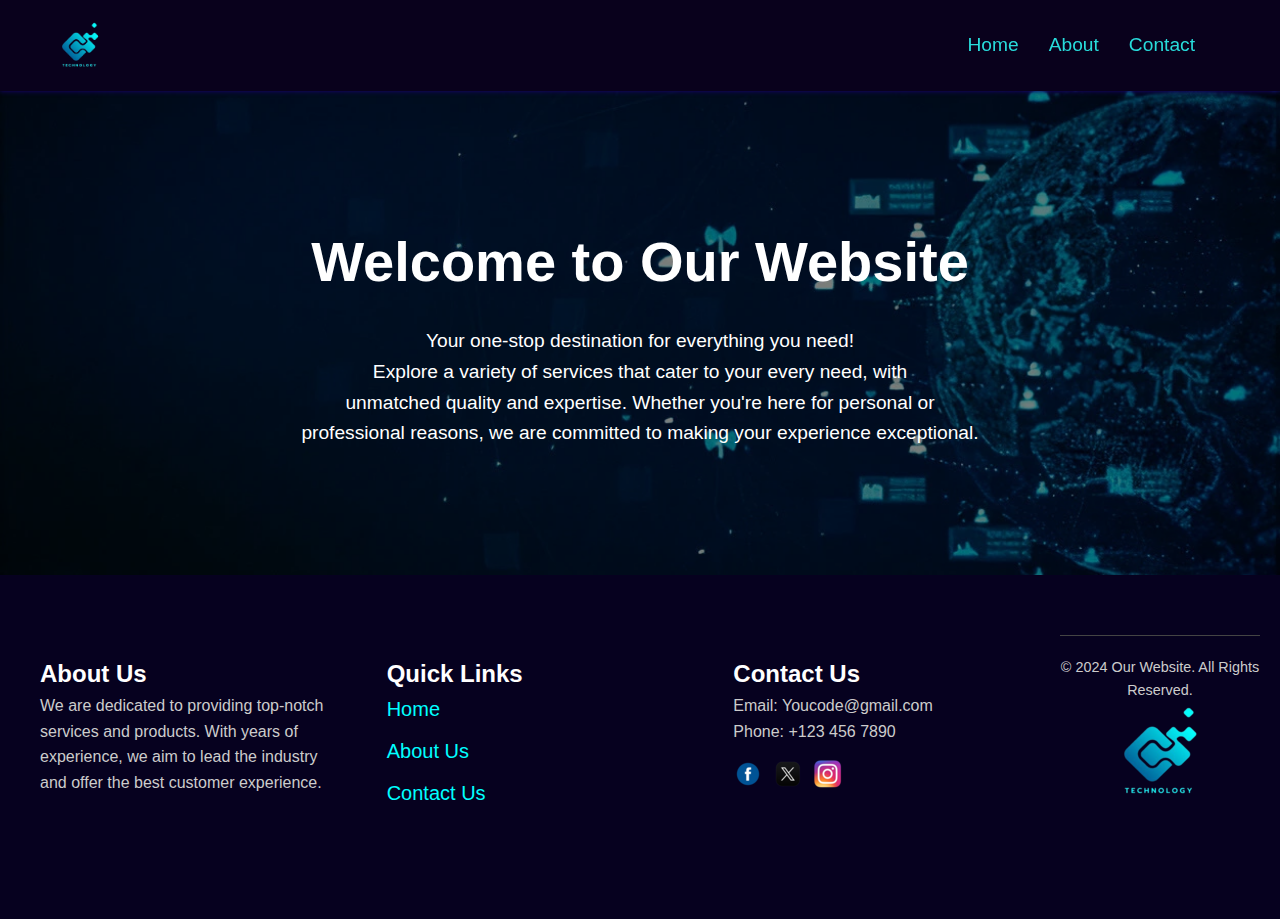
<file: index.html>
<!DOCTYPE html>
<html lang="en">
<head>
    <meta charset="UTF-8"/>
    <meta name="viewport" content="width=device-width, initial-scale=1.0"/>
    <meta name="description" content="Basée en France, notre entreprise offre des solutions innovantes et des services de qualité. Notre équipe d'experts s'engage à satisfaire les besoins de nos clients avec des produits sur mesure."/>
    <title>Home</title>
    <link rel="stylesheet" href="styles.css"/>
</head>
<body>

    <!-- Navigation Bar -->
    <nav>
        <div class="container">
            <div class="logo">
                <img src="1-removebg-preview-removebg-preview.png" alt="logo">
            </div>
            <ul class="menu">
                <li><a href="/" aria-label="home">Home</a></li>
                <li><a href="about.html" aria-label="about">About</a></li>
                <li><a href="contact.html" aria-label="contact">Contact</a></li>
            </ul>
            <div class="burg">
                <div class="childs fr"></div>
                <div class="childs sq"></div>
                <div class="childs ls"></div>
            </div>
        </div>
    </nav>
    
    <!-- Hero Section -->
    <section id="hero">
        <div class="containerHero">
            <h1>Welcome to Our Website</h1>
            <p class="firstChild">Your one-stop destination for everything you need!</p>
            <p class="secend">Explore a variety of services that cater to your every need, with </p>
            <p class="therd">unmatched quality and expertise. Whether you're here for personal or </p>
            <p class="last">professional reasons, we are committed to making your experience exceptional.</p>
        </div>
    </section>

    <!-- Footer -->
    <footer>
        <div class="container">
            <div class="footer-content">
                <div class="footer-section about">
                    <h2>About Us</h2>
                    <p>We are dedicated to providing top-notch services and products. With years of experience, we aim to lead the industry and offer the best customer experience.</p>
                </div>

                <div class="footer-section links">
                    <h2>Quick Links</h2>
                    <ul>
                        <li><a href="#hero" aria-label="home">Home</a></li>
                        <li><a href="#about" aria-label="about">About Us</a></li>
                        <li><a href="#contact" aria-label="contact">Contact Us</a></li>
                    </ul>
                </div>

                <div class="footer-section contact">
                    <h2>Contact Us</h2>
                    <p>Email: Youcode@gmail.com</p>
                    <p>Phone: +123 456 7890</p>
                    <div class="social-icons">
                        <a href="#" aria-label="Facebook"><img src="Facebook_HD-BG-Finiched.png" alt="Facebook"   width="30" height="30"></a>
                        <a href="#" aria-label="Twitter"><img src="Twitter_BG -finiched.png" alt="Twitter" width="30" height="30"></a>
                        <a href="#" aria-label="Instagram"><img src="Instagram_BG-Finiched.png" alt="Instagram" width="30" height="30"></a>
                    </div>
                </div>
            </div>
            <div class="footer-bottom">
                <p>&copy; 2024 Our Website. All Rights Reserved.</p>
                <img src="Footer-logo.png" alt="Company logo">
            </div>
        </div>
    </footer>

    <script>
        const menu = document.querySelector('.menu');
        const burg = document.querySelector('.burg');
        burg.onclick = function() {
            menu.classList.toggle('active');
            burg.classList.toggle('change');
        }
    </script>


</body>
</html>
</file>
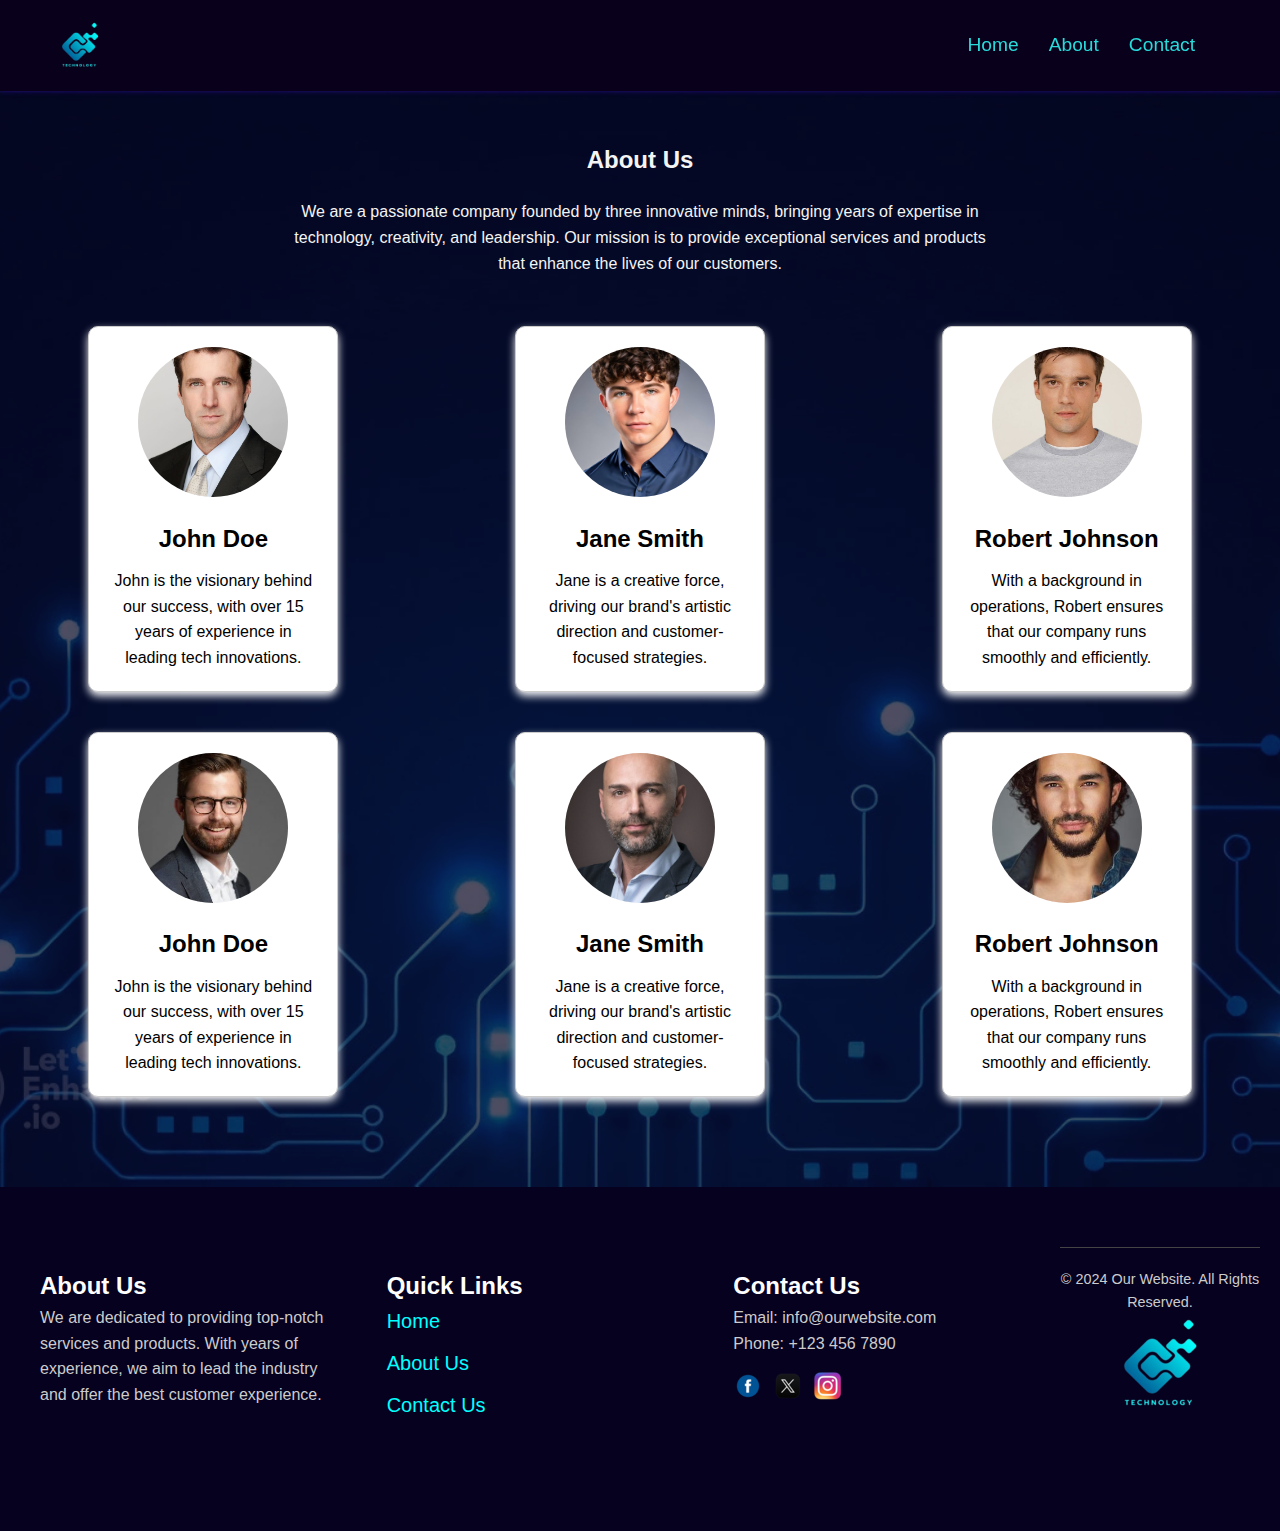
<file: about.html>
<!DOCTYPE html>
<html lang="en">
<head>
    <meta charset="UTF-8">
    <meta name="viewport" content="width=device-width, initial-scale=1.0">
    <meta name="description" content="Basée en France, notre entreprise offre des solutions innovantes et des services de qualité. Notre équipe d'experts s'engage à satisfaire les besoins de nos clients avec des produits sur mesure."/>
    <link rel="stylesheet" href="styles.css">
    <title>About Us</title>
</head>
<body>

    <!-- Navigation Bar -->
    <nav>
        <div class="container">
            <div class="logo" >
                <img src="1-removebg-preview-removebg-preview.png" alt="Logo">
            </div>
            <ul class="menu">
                <li><a href="/" aria-label="home">Home</a></li>
                <li><a href="about.html" aria-label="about">About</a></li>
                <li><a href="contact.html" aria-label="contact">Contact</a></li>
            </ul>
            <div class="burg">
                <div class="childs"></div>
                <div class="childs"></div>
                <div class="childs"></div>
            </div>
        </div>
    </nav>


    <!-- About Section -->
    <section id="about">
        <div class="containerAbout">
            <h2>About Us</h2>
            <p class="PP first">We are a passionate company founded by three innovative minds, bringing years of expertise in </p>
            <p class="PP secend">technology, creativity, and leadership. Our mission is to provide exceptional services and products </p>
            <p class="PP therd">that enhance the lives of our customers.</p>

            <div class="founders">
                <div class="card">
                    <img src="b11833d9-595f-48bb-b904-e4234dddcddd.jpeg"  alt="John Doe">
                    <h3>John Doe</h3>
                    <p>John is the visionary behind our success, with over 15 years of experience in leading tech innovations.</p>
                </div>

                <div class="card">
                    <img src="Professional-Photo.jpeg"  alt="Jane Smith">
                    <h3>Jane Smith</h3>
                    <p>Jane is a creative force, driving our brand's artistic direction and customer-focused strategies.</p>
                </div>

                <div class="card">
                    <img src="télécharger-_2_.jpeg" alt="Robert Johnson">
                    <h3>Robert Johnson</h3>
                    <p>With a background in operations, Robert ensures that our company runs smoothly and efficiently.</p>
                </div>
            </div>
        </div>
        <div class="containerAbout">

            <div class="founders">
                <div class="card">
                    <img src="télécharger (3).jpeg" alt="Founder 1">
                    <h3>John Doe</h3>
                    <p>John is the visionary behind our success, with over 15 years of experience in leading tech innovations.</p>
                </div>

                <div class="card">
                    <img src="télécharger (4).jpeg" alt="Founder 2">
                    <h3>Jane Smith</h3>
                    <p>Jane is a creative force, driving our brand's artistic direction and customer-focused strategies.</p>
                </div>

                <div class="card">
                    <img src="Why I Mainly Photograph in Portrait Orientation for Actors Headshots.jpeg" alt="Founder 3">
                    <h3>Robert Johnson</h3>
                    <p>With a background in operations, Robert ensures that our company runs smoothly and efficiently.</p>
                </div>
            </div>
        </div>
    </section>

    <!-- Footer -->
    <footer>
        <div class="container">
            <div class="footer-content">
                <div class="footer-section about">
                    <h2>About Us</h2>
                    <p>We are dedicated to providing top-notch services and products. With years of experience, we aim to lead the industry and offer the best customer experience.</p>
                </div>

                <div class="footer-section links">
                    <h2>Quick Links</h2>
                    <ul>
                        <li><a href="#hero">Home</a></li>
                        <li><a href="#about">About Us</a></li>
                        <li><a href="#contact">Contact Us</a></li>
                    </ul>
                </div>

                <div class="footer-section contact">
                    <h2>Contact Us</h2>
                    <p>Email: info@ourwebsite.com</p>
                    <p>Phone: +123 456 7890</p>
                    <div class="social-icons">
                        <a href="#" aria-label="Facebook"><img src="Facebook_HD-BG-Finiched.png" alt="Facebook"   width="30" height="30"></a>
                        <a href="#" aria-label="Twitter"><img src="Twitter_BG -finiched.png" alt="Twitter" width="30" height="30"></a>
                        <a href="#" aria-label="Instagram"><img src="Instagram_BG-Finiched.png" alt="Instagram" width="30" height="30"></a>
                    </div>
                </div>
            </div>
            <div class="footer-bottom">
                <p>&copy; 2024 Our Website. All Rights Reserved.</p>
                <img src="Footer-logo.png"  alt="Company logo">
            </div>
        </div>
    </footer>

    <script>
        const menu = document.querySelector('.menu');
        const burg = document.querySelector('.burg');
        burg.onclick = function() {
            menu.classList.toggle('active');
        }
    </script>

</body>
</html>
</file>
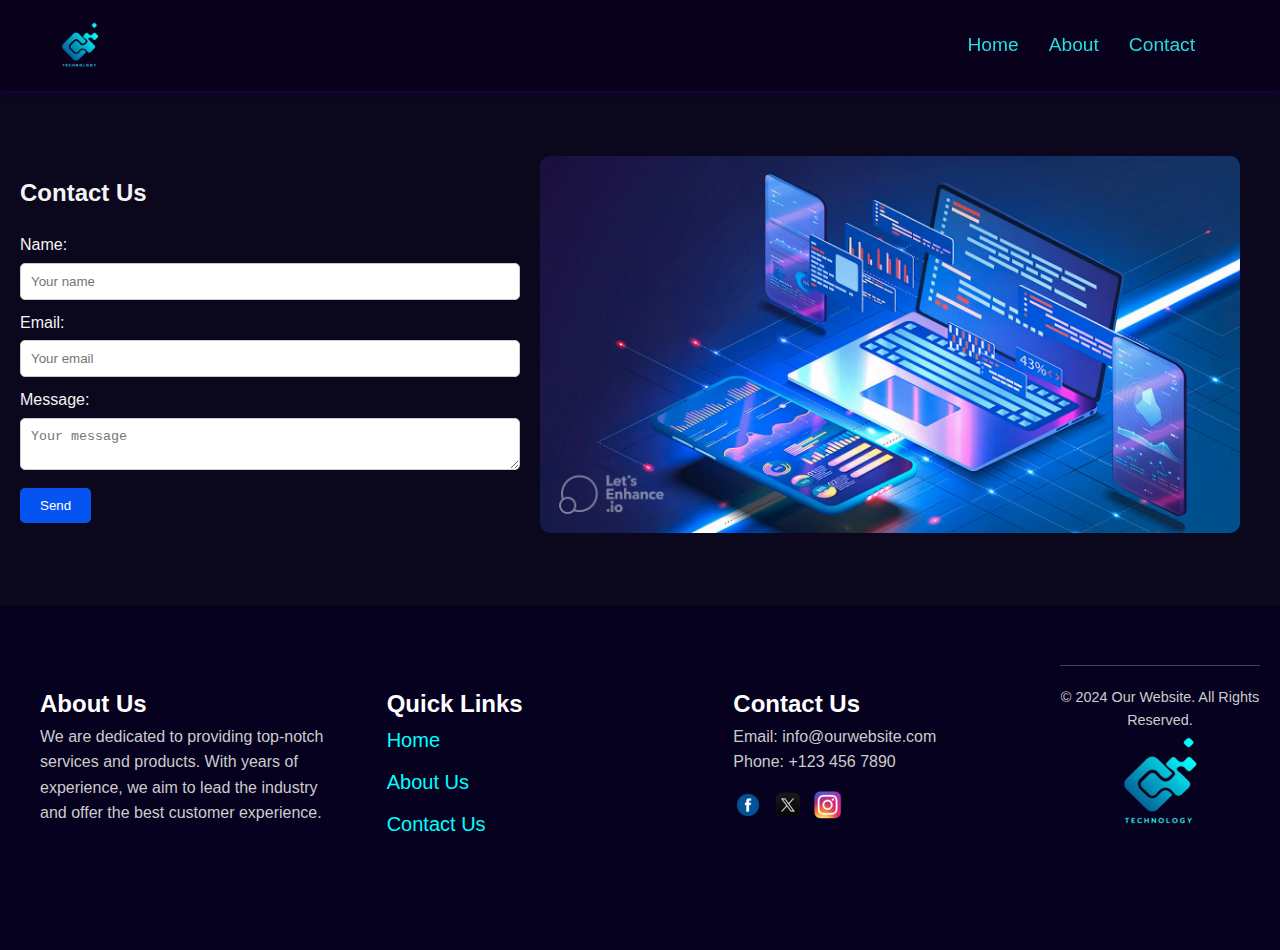
<file: contact.html>
<!DOCTYPE html>
<html lang="en">
<head>
    <meta charset="UTF-8">
    <meta name="viewport" content="width=device-width, initial-scale=1.0">
    <meta name="description" content="Basée en France, notre entreprise offre des solutions innovantes et des services de qualité. Notre équipe d'experts s'engage à satisfaire les besoins de nos clients avec des produits sur mesure."/>
    <link rel="stylesheet" href="styles.css">
    <title>contact</title>
</head>
<body>

    <!-- Navigation Bar -->
    <nav>
        <div class="container">
            <div class="logo">
                <img src="1-removebg-preview-removebg-preview.png" alt="logo">
            </div>
            <ul class="menu">
                <li><a href="/" aria-label="home"  aria-label="home">Home</a></li>
                <li><a href="about.html" aria-label="about"  aria-label="about">About</a></li>
                <li><a href="contact.html" aria-label="contact"  aria-label="contact">Contact</a></li>
            </ul>
            <div class="burg">
                <div class="childs"></div>
                <div class="childs"></div>
                <div class="childs"></div>
            </div>
        </div>
    </nav>

     <!-- Contact Section -->
     <section id="contact">
        <div class="container contact-wrapper">
            <div class="contact-form">
                <h2>Contact Us</h2>
                <form>
                    <label for="name">Name:</label>
                    <input type="text" id="name" name="name" placeholder="Your name" required>

                    <label for="email">Email:</label>
                    <input type="email" id="email" name="email" placeholder="Your email" required>

                    <label for="message">Message:</label>
                    <textarea id="message" name="message" placeholder="Your message" required></textarea>

                    <button type="submit">Send</button>
                </form>
            </div>
            <div class="contact-image">
                <img src="ContactPic_LE_auto_x2.jpeg">
            </div>
        </div>
    </section>

    <!-- Footer -->
    <footer>
        <div class="container">
            <div class="footer-content">
                <div class="footer-section about">
                    <h2>About Us</h2>
                    <p>We are dedicated to providing top-notch services and products. With years of experience, we aim to lead the industry and offer the best customer experience.</p>
                </div>

                <div class="footer-section links">
                    <h2>Quick Links</h2>
                    <ul>
                        <li><a href="#hero">Home</a></li>
                        <li><a href="#about">About Us</a></li>
                        <li><a href="#contact">Contact Us</a></li>
                    </ul>
                </div>

                <div class="footer-section contact">
                    <h2>Contact Us</h2>
                    <p>Email: info@ourwebsite.com</p>
                    <p>Phone: +123 456 7890</p>
                    <div class="social-icons">
                        <a href="#" aria-label="Facebook"><img src="Facebook_HD-BG-Finiched.png" alt="Facebook"   width="30" height="30"></a>
                        <a href="#" aria-label="Twitter"><img src="Twitter_BG -finiched.png" alt="Twitter" width="30" height="30"></a>
                        <a href="#" aria-label="Instagram"><img src="Instagram_BG-Finiched.png" alt="Instagram" width="30" height="30"></a>
                    </div>
                </div>
            </div>
            <div class="footer-bottom">
                <p>&copy; 2024 Our Website. All Rights Reserved.</p>
                <img src="Footer-logo.png" alt="Company logo">
            </div>
        </div>
    </footer>

    <script>
        const menu = document.querySelector('.menu');
        const burg = document.querySelector('.burg');
        burg.onclick = function() {
            menu.classList.toggle('active');
        }
    </script>

</body>
</html>
</file>
<file: styles.css>
* {
    margin: 0;
    padding: 0;
    box-sizing: border-box;
}

body {
    font-family: Arial, sans-serif;
    line-height: 1.6;
}

.container {
    width: 100%;
    padding: 20px;
    display: flex;
    justify-content: space-between;
    overflow: hidden;
}

.containerHero{
    padding: 20px;
    margin: 0 auto;
    display: inline;
    z-index: 1000;
}

/* Navigation Bar */
nav {
    display: flex;
    flex-direction: column;
    background-color: rgb(9, 1, 28);
    box-shadow: #1b0278 0px 0px 5px;
    color: white;
    position: sticky;
    top: 0;
    z-index: 1000;
}

.logo{
    height: 100%;
    width: 100px;
    margin: 0px 10px ;
    display: flex;
    justify-content: center;
    align-items: center;
    animation: animaRight 1s ease;
}

.logo img{
    width: 100px;
    height: 100%;
}

.menu {
    margin-right: 50px;
    list-style: none;
    display: flex;
    justify-content: center;
    align-items: center;
    width: fit-content;
}

nav ul li {
    margin: 0 15px;
    animation: animaRight 1.5s ease;
}

nav ul li a {
    color: rgb(40, 219, 219);
    text-decoration: none;
    font-size: 1.2em;
}
nav ul li a:focus{
    color: rgb(195, 235, 235);  
}

@keyframes animaRight {
    0%{
        transform: translateX(350px);
    }
    100%{
        transform: translateX(0px);

    }
}

nav ul li a:hover {
    color: #66e4f2;
    text-shadow: #66e4f2 0px 0px 2px ;
}

/* Hero Section */
#hero {
    background: url('brife-BG.webp') no-repeat center center/cover;
    color: white;
    text-align: center;
    padding: 100px 0;
    position: relative;
}

#hero::before {
    content: '';
    position: absolute;
    top: 0;
    left: 0;
    width: 100%;
    height: 100%;
    z-index: 1;
    background-color: rgba(0, 0, 0, 0.5); /* Adds a dark overlay for better text contrast */
}

#hero .containerHero {
    position: relative;
    z-index: 1;
}

#hero h1 {
    font-size: 3.5em;
    margin-bottom: 20px;
    animation: animaleft 1s ease;
}

@keyframes animaleft {
    0%{
        transform: translateX(-1150px);
    }
    100%{
        transform: translateX(0px);

    }
}

#hero p {
    font-size: 1.2em;
    margin: 0 auto;
}
.firstChild {
    animation: animaleft 1.2s ease;
}
.secend {
    animation: animaleft 1.4s ease;
}
.therd {
    animation: animaleft 1.6s ease;
}
.last {
    animation: animaleft 1.8s ease;
}


/* About Section */
#about {
    background: url("aboutPic.webp") no-repeat center center/cover;
    padding: 50px 0;
    text-align: center;
    position: relative;
}

#about::before {
    content: "";
    position: absolute;
    top: 0;
    left: 0;
    width: 100%;
    height: 100%;
    background-color: #06011fb3; /* Black overlay with 50% opacity */
    z-index: 1; /* Place the overlay behind the content */
}

#about .containerAbout {
    position: relative;
    margin-bottom: 20px;
    z-index: 1;
}

#about h2 {
    margin-bottom: 20px;
    color: #f4f4f4;
    animation: animaleft 1s ease;
}

.PP{
    max-width: 700px;
    margin: 0 auto 0px;
    color: #f4f4f4;
}

.first {
    animation: animaleft 1.2s ease;
}
.secend {
    animation: animaleft 1.4s ease;
}
.therd {
    animation: animaleft 1.6s ease;
    margin-bottom: 50px;
}

/* Founders Cards */
.founders {
    display: flex;
    justify-content: space-around;
    flex-wrap: wrap;
}

.card {
    background-color: white;
    border: 1px solid #ccc;
    border-radius: 10px;
    width: 250px;
    padding: 20px;
    box-shadow: 0 4px 8px rgb(250, 250, 250);
    text-align: center;
    margin-bottom: 20px;
    transition: .2s ease;
}
.card:hover {
    transform: scale(1.1);
}

.card img {
    border-radius: 50%;
    width: 150px;
    height: 150px;
    object-fit: cover;
    margin-bottom: 15px;
}

.card h3 {
    margin-bottom: 10px;
    font-size: 1.5em;
}

.card p {
    font-size: 1em;
    color: #000000;
}


/* Contact Section */
#contact {
    background-color: #1A1140;
    padding: 25px 0;
    position: relative;
}
#contact::before {
    content: '';
    position: absolute;
    width: 100%;
    height: 100%;
    top: 0;
    left: 0;
    background-color: #0000008b;
}

.contact-wrapper {
    display: flex;
    align-items: center;
    justify-content: space-between;
    flex-wrap: wrap;
}

.contact-form {
    flex: 1;
    max-width: 500px;
    z-index: 1;
}

.contact-image {
    flex: 1;
    padding: 20px;
    z-index: 1;
}

.contact-image img {
    width: 100%;
    height: auto;
    border-radius: 10px;
}

#contact h2 {
    text-align: left;
    margin-bottom: 20px;
    color: #f4f4f4;
}

#contact form {
    max-width: 100%;
}

#contact label {
    color: #f4f4f4;
    display: block;
    margin-top: 10px;
}

#contact input, #contact textarea {
    width: 100%;
    padding: 10px;
    margin-top: 5px;
    border: 1px solid #ccc;
    border-radius: 5px;
}

#contact button {
    margin-top: 10px;
    padding: 10px 20px;
    background-color: #0554F2;
    color: white;
    border: none;
    border-radius: 5px;
    cursor: pointer;
}
#contact button:hover {
    background-color: #5389f7;

}


/* Footer */
footer {
    background-color: #06011f;
    color: white;
    padding: 40px 0;
}

.footer-content {
    display: flex;
    justify-content: space-between;
    flex-wrap: wrap;
    margin-bottom: 20px;
}

.footer-section {
    flex: 1;
    padding: 20px;
}

.footer-section h3 {
    margin-bottom: 15px;
    font-size: 1.5em;
    color: aqua;
}

.footer-section p {
    font-size: 1em;
    line-height: 1.6;
}

.footer-section ul {
    list-style: none;
    padding: 0;
}

.footer-section ul li {
    margin-bottom: 10px;
}

.footer-section ul li a {
    color: aqua;
    text-decoration: none;
}

.footer-section ul li a:hover {
    color: rgba(0, 255, 255, 0.662);
}

.footer-section .social-icons {
    display: flex;
    gap: 10px;
    margin-top: 15px;
}

.footer-section .social-icons a img {
    width: 30px;
    height: 30px;
}

.footer-bottom {
    text-align: center;
    padding-top: 20px;
    border-top: 1px solid #444;
}

.footer-bottom img{
    width: 200px;
    height: 100px;
}

footer p {
    margin: 0;
    font-size: 0.9em;
    color: #ccc;
}

.nav-menu li, a{
    list-style: none;
    text-decoration: none;
    font-size: 20px;
    color: #f4f4f4;
}

.burg{
    width: 40px;
    height: 40px;
    display: flex;
    flex-direction: column;
    justify-content: space-around;
    display: none;
    cursor: pointer;
    z-index: 1000;
}
.burg .childs{
    border-radius: 10px;
    width: 100%;
    height: 7px;
    background-color: rgb(248, 241, 241);
}

@media (max-width: 600px){
    .burg{
        display: flex;
    }
    .menu{
        position: absolute;
        top: 90px;
        left: 0;
        right: 0;
        width: 100%;
        height: 0px;
        background: linear-gradient(#00071d,rgb(4, 0, 101) );
        transition: 0.2s;
        overflow: hidden;
    }
    .contact-wrapper {
        flex-direction: column;
    }

}

.active{
    height: 200px;
    transition: 0.4s;
}

.change .sq{
    display: none;
}

.fr{
    transition: 0.4s;
}

.change .fr{
    transform: translateY(10px) rotate(45deg);
}
.ls{
    transition: 0.4s;
}

.change .ls{
    transform: translateY(-10px) rotate(-45deg);
    background-color: red;
}
</file>
